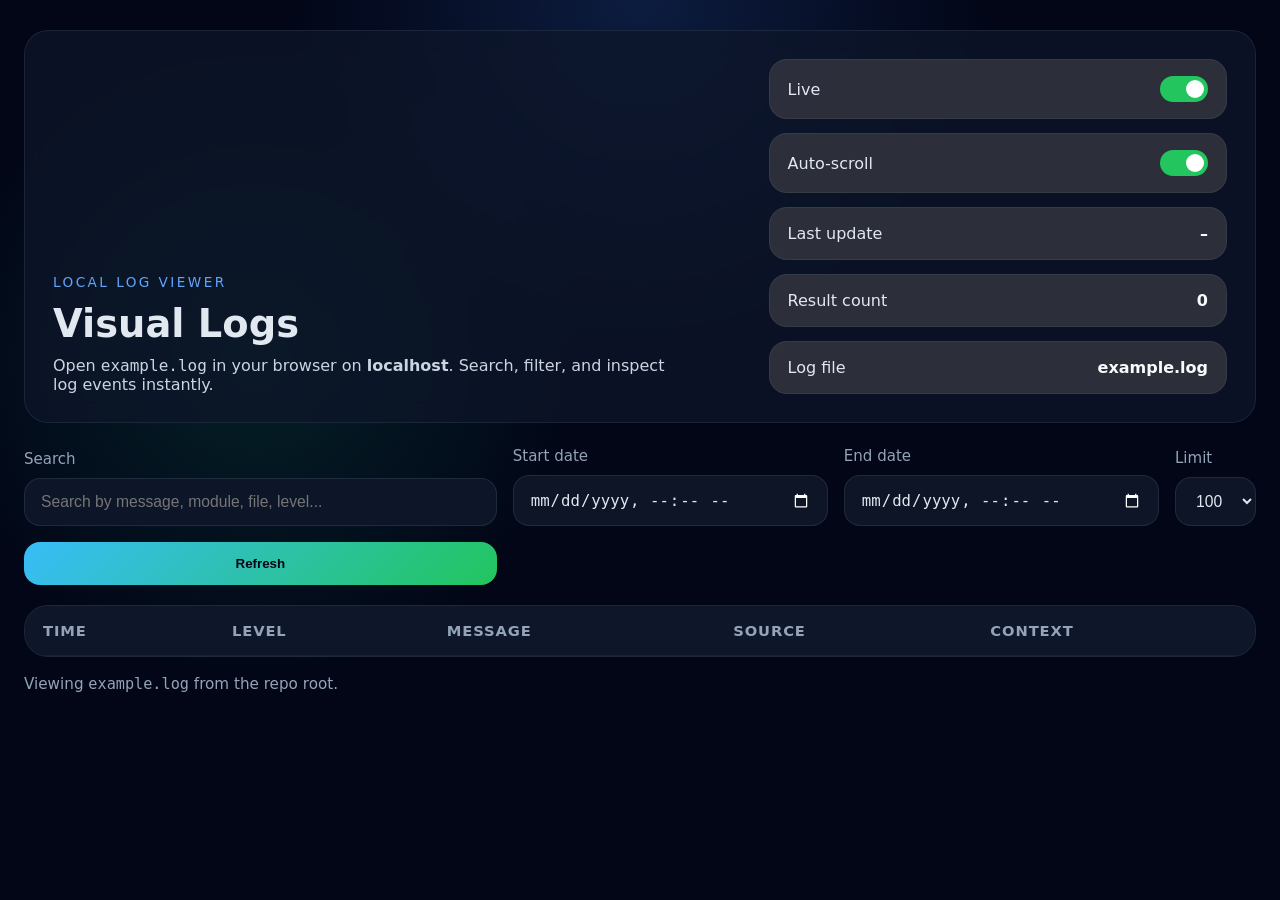
<file: lightbulb/static/index.html>
<!DOCTYPE html>
<html lang="en">

<head>
    <meta charset="UTF-8" />
    <meta name="viewport" content="width=device-width, initial-scale=1.0" />
    <title>Visual Logs</title>
    <link rel="stylesheet" href="/static/app.css" />
</head>

<body>
    <div class="app-shell">
        <header class="hero">
            <div>
                <p class="eyebrow">Local Log Viewer</p>
                <h1>Visual Logs</h1>
                <p class="description">Open <code>example.log</code> in your browser on <strong>localhost</strong>.
                    Search, filter, and inspect log events instantly.</p>
            </div>
            <div class="status-panel">
                <div class="status-row"><span>Live</span><label class="toggle"><input id="liveToggle" type="checkbox"
                            checked /><span class="slider"></span></label></div>
                <div class="status-row"><span>Auto-scroll</span><label class="toggle"><input id="autoScrollToggle"
                            type="checkbox" checked /><span class="slider"></span></label></div>
                <div class="status-row"><span>Last update</span><strong id="updatedAt">–</strong></div>
                <div class="status-row"><span>Result count</span><strong id="recordCount">0</strong></div>
                <div class="status-row"><span>Log file</span><strong id="logPath">example.log</strong></div>
            </div>
        </header>

        <section class="controls">
            <div class="control-group">
                <label for="queryInput">Search</label>
                <input id="queryInput" type="search" placeholder="Search by message, module, file, level..." />
            </div>
            <div class="control-group">
                <label for="startDateInput">Start date</label>
                <input id="startDateInput" type="datetime-local" />
            </div>
            <div class="control-group">
                <label for="endDateInput">End date</label>
                <input id="endDateInput" type="datetime-local" />
            </div>
            <div class="control-group small">
                <label for="limitSelect">Limit</label>
                <select id="limitSelect">
                    <option value="50">50</option>
                    <option value="100" selected>100</option>
                    <option value="250">250</option>
                    <option value="500">500</option>
                </select>
            </div>
            <button id="refreshButton" class="primary">Refresh</button>
        </section>

        <section class="table-shell">
            <table>
                <thead>
                    <tr>
                        <th>Time</th>
                        <th>Level</th>
                        <th>Message</th>
                        <th>Source</th>
                        <th>Context</th>
                    </tr>
                </thead>
                <tbody id="logTableBody"></tbody>
            </table>
        </section>

        <div class="footer">
            <p>Viewing <code>example.log</code> from the repo root.</p>
        </div>
    </div>
    <script src="/static/app.js"></script>
</body>

</html>
</file>
<file: static/app.css>
:root {
  color-scheme: dark;
  font-family: Inter, ui-sans-serif, system-ui, -apple-system, BlinkMacSystemFont, "Segoe UI", sans-serif;
  background: #0f172a;
  color: #e2e8f0;
}

* {
  box-sizing: border-box;
}

body {
  margin: 0;
  min-height: 100vh;
  background: radial-gradient(circle at top, rgba(59, 130, 246, 0.18), transparent 32%),
    radial-gradient(circle at 20% 40%, rgba(16, 185, 129, 0.14), transparent 28%),
    #020617;
}

.app-shell {
  max-width: 1300px;
  margin: 0 auto;
  padding: 30px 24px 40px;
}

.hero {
  display: grid;
  grid-template-columns: 1.5fr 1fr;
  gap: 28px;
  align-items: end;
  padding: 28px;
  margin-bottom: 24px;
  background: rgba(15, 23, 42, 0.72);
  border: 1px solid rgba(148, 163, 184, 0.12);
  border-radius: 24px;
  backdrop-filter: blur(12px);
}

.eyebrow {
  font-size: 0.85rem;
  letter-spacing: 0.18em;
  text-transform: uppercase;
  color: #60a5fa;
  margin: 0 0 14px;
}

.hero h1 {
  font-size: clamp(2rem, 3vw, 3.1rem);
  margin: 0 0 12px;
  line-height: 1.05;
}

.description {
  font-size: 1rem;
  color: #cbd5e1;
  margin: 0;
  max-width: 620px;
}

.status-panel {
  display: grid;
  gap: 14px;
}

.status-row {
  display: flex;
  justify-content: space-between;
  align-items: center;
  gap: 12px;
  padding: 16px 18px;
  border-radius: 18px;
  background: rgba(63, 63, 70, 0.65);
  border: 1px solid rgba(148, 163, 184, 0.1);
}

.status-row strong {
  color: #f8fafc;
}

.toggle {
  position: relative;
  display: inline-block;
  width: 48px;
  height: 26px;
}

.toggle input {
  opacity: 0;
  width: 0;
  height: 0;
}

.slider {
  position: absolute;
  inset: 0;
  cursor: pointer;
  background: rgba(148, 163, 184, 0.2);
  border-radius: 999px;
  transition: background 0.2s ease;
}

.slider::before {
  content: "";
  position: absolute;
  left: 4px;
  top: 4px;
  width: 18px;
  height: 18px;
  border-radius: 50%;
  background: #fff;
  transition: transform 0.2s ease;
}

.toggle input:checked + .slider {
  background: #22c55e;
}

.toggle input:checked + .slider::before {
  transform: translateX(22px);
}

.controls {
  display: grid;
  grid-template-columns: minmax(0, 1.5fr) minmax(240px, 1fr) minmax(160px, 1fr) auto;
  gap: 16px;
  align-items: end;
  margin-bottom: 20px;
}

.control-group {
  display: grid;
  gap: 10px;
}

.control-group.small {
  max-width: 160px;
}

.control-group label {
  font-size: 0.94rem;
  color: #94a3b8;
}

.control-group input,
.control-group select {
  width: 100%;
  padding: 14px 16px;
  border-radius: 16px;
  border: 1px solid rgba(148, 163, 184, 0.15);
  background: rgba(15, 23, 42, 0.92);
  color: #e2e8f0;
  font-size: 0.98rem;
}

button.primary {
  padding: 14px 24px;
  border: none;
  border-radius: 16px;
  background: linear-gradient(135deg, #38bdf8 0%, #22c55e 100%);
  color: #020617;
  font-weight: 700;
  cursor: pointer;
}

button.primary:hover {
  filter: brightness(1.05);
}

.table-shell {
  overflow: auto;
  border-radius: 24px;
  border: 1px solid rgba(148, 163, 184, 0.14);
  background: rgba(15, 23, 42, 0.82);
}

table {
  width: 100%;
  border-collapse: collapse;
}

thead {
  background: rgba(15, 23, 42, 0.88);
}

th,
td {
  padding: 16px 18px;
  text-align: left;
  border-bottom: 1px solid rgba(148, 163, 184, 0.08);
}

th {
  font-size: 0.92rem;
  text-transform: uppercase;
  letter-spacing: 0.06em;
  color: #94a3b8;
}

tbody tr:hover {
  background: rgba(56, 189, 248, 0.06);
}

.level-chip {
  display: inline-flex;
  align-items: center;
  gap: 8px;
  padding: 8px 12px;
  border-radius: 999px;
  font-size: 0.86rem;
  font-weight: 700;
  white-space: nowrap;
}

.level-chip.debug {
  background: rgba(125, 211, 252, 0.16);
  color: #7dd3fc;
}

.level-chip.info {
  background: rgba(56, 189, 248, 0.18);
  color: #38bdf8;
}

.level-chip.success {
  background: rgba(34, 197, 94, 0.18);
  color: #86efac;
}

.level-chip.warning {
  background: rgba(251, 191, 36, 0.18);
  color: #facc15;
}

.level-chip.error {
  background: rgba(248, 113, 113, 0.18);
  color: #f87171;
}

.level-chip.critical {
  background: rgba(248, 113, 113, 0.22);
  color: #fee2e2;
}

.level-chip.unknown {
  background: rgba(148, 163, 184, 0.18);
  color: #cbd5e1;
}

.source,
.context {
  color: #cbd5e1;
  font-size: 0.94rem;
}

.source strong,
.context strong {
  color: #f8fafc;
}

.footer {
  margin-top: 18px;
  color: #94a3b8;
  font-size: 0.95rem;
}

@media (max-width: 900px) {
  .hero,
  .controls {
    grid-template-columns: 1fr;
  }
}

@media (max-width: 640px) {
  body {
    padding-bottom: 24px;
  }
  th,
  td {
    padding: 14px 12px;
  }
}
</file>
